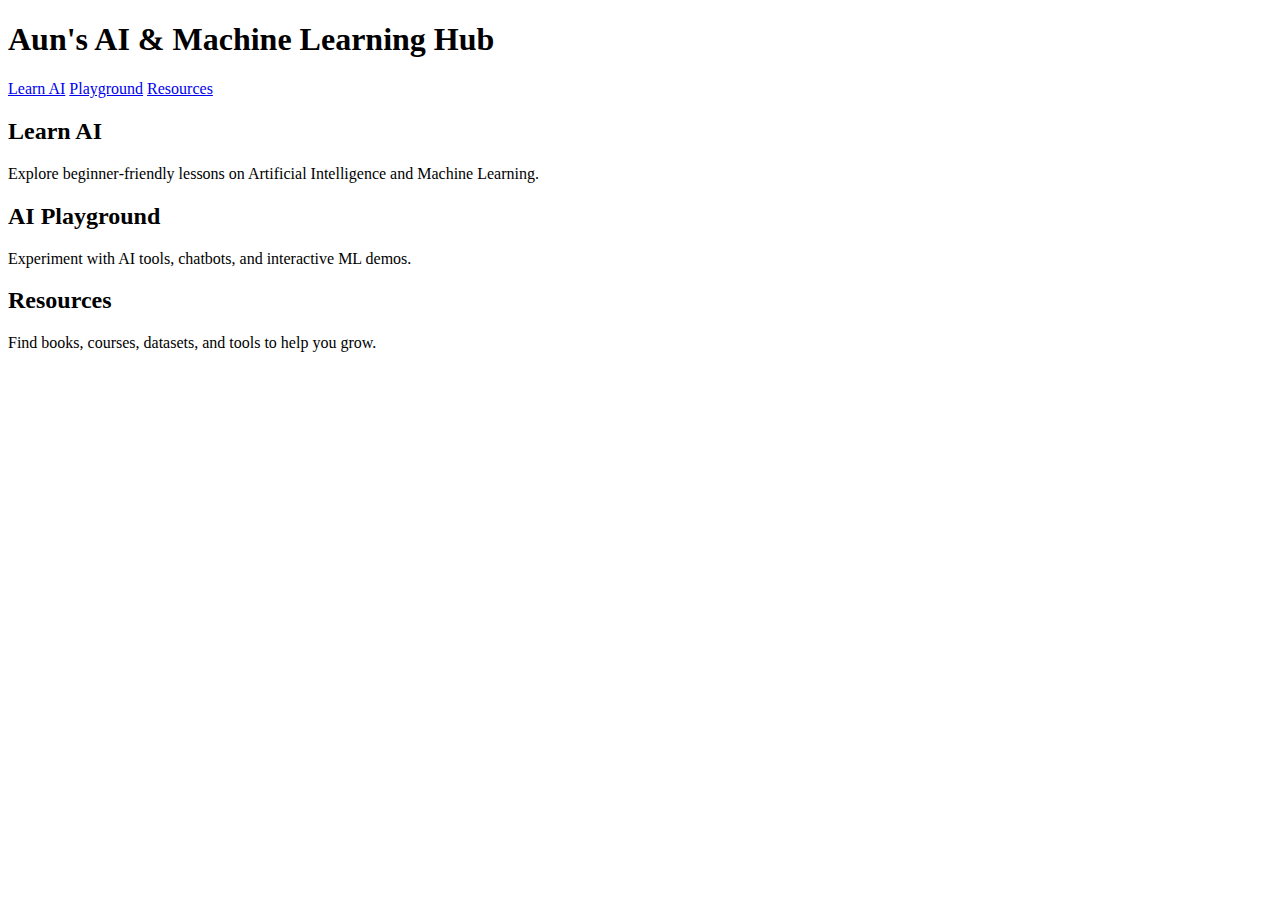
<file: index.html>
<!DOCTYPE html>
<html>
<head>
  <title>AI & Machine Learning Hub</title>
  <link rel="stylesheet" href="assets/styles.css">
</head>
<body>

<header>
  <h1>Aun's AI & Machine Learning Hub</h1>
  <nav>
    <a href="learn.html">Learn AI</a>
    <a href="playground.html">Playground</a>
    <a href="resources.html">Resources</a>
  </nav>
</header>

<div class="container">

  <div class="section">
    <h2>Learn AI</h2>
    <p>Explore beginner‑friendly lessons on Artificial Intelligence and Machine Learning.</p>
  </div>

  <div class="section">
    <h2>AI Playground</h2>
    <p>Experiment with AI tools, chatbots, and interactive ML demos.</p>
  </div>

  <div class="section">
    <h2>Resources</h2>
    <p>Find books, courses, datasets, and tools to help you grow.</p>
  </div>

</div>

</body>
</html>
</file>
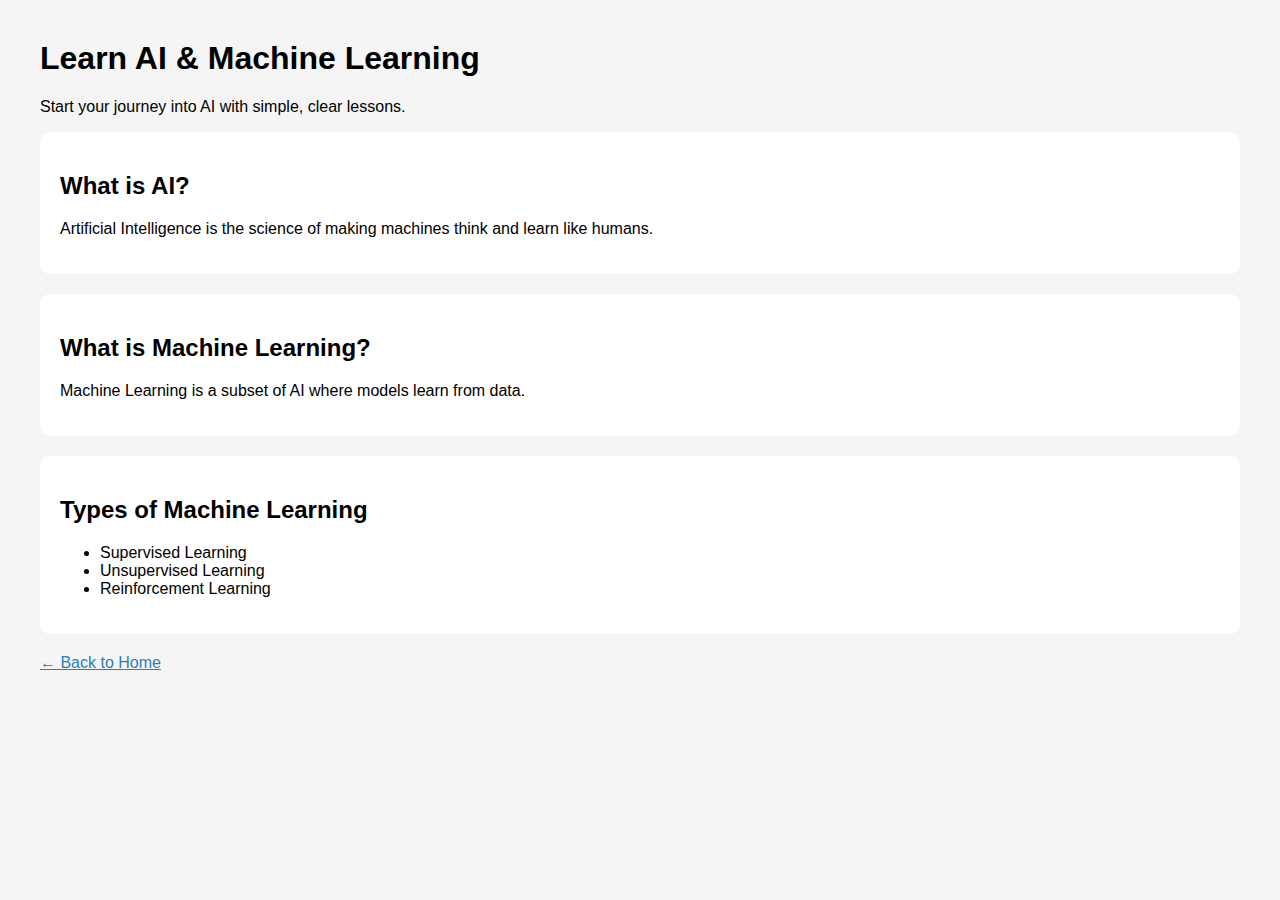
<file: learn.html>
<!DOCTYPE html>
<html>
<head>
  <title>Learn AI & Machine Learning</title>
  <style>
    body { font-family: Arial; margin: 40px; background: #f5f5f5; }
    .section { background: white; padding: 20px; border-radius: 10px; margin-bottom: 20px; }
    a { color: #2980b9; }
  </style>
</head>
<body>

<h1>Learn AI & Machine Learning</h1>
<p>Start your journey into AI with simple, clear lessons.</p>

<div class="section">
  <h2>What is AI?</h2>
  <p>Artificial Intelligence is the science of making machines think and learn like humans.</p>
</div>

<div class="section">
  <h2>What is Machine Learning?</h2>
  <p>Machine Learning is a subset of AI where models learn from data.</p>
</div>

<div class="section">
  <h2>Types of Machine Learning</h2>
  <ul>
    <li>Supervised Learning</li>
    <li>Unsupervised Learning</li>
    <li>Reinforcement Learning</li>
  </ul>
</div>

<a href="index.html">← Back to Home</a>

</body>
</html>
</file>
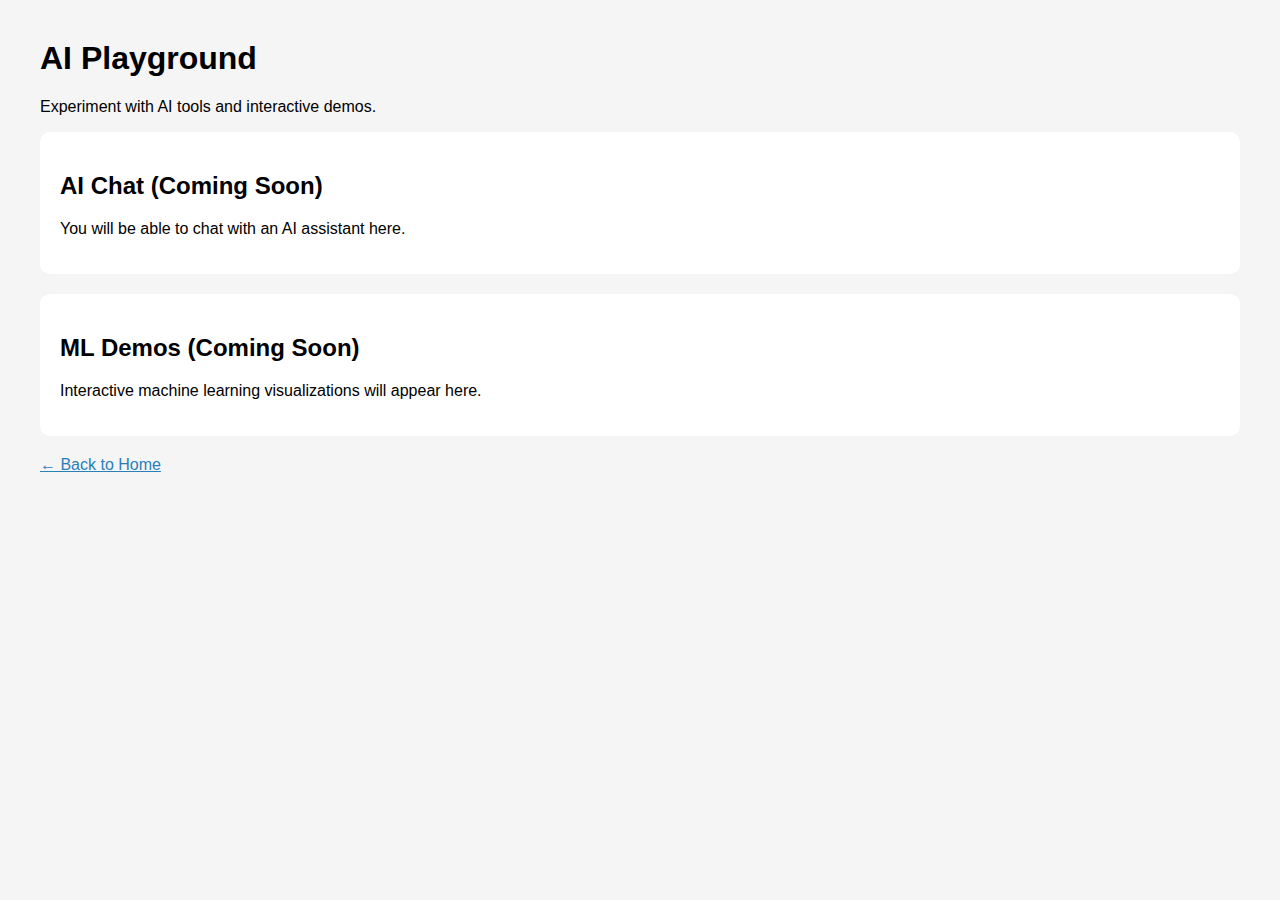
<file: playground.html>
<!DOCTYPE html>
<html>
<head>
  <title>AI Playground</title>
  <style>
    body { font-family: Arial; margin: 40px; background: #f5f5f5; }
    .section { background: white; padding: 20px; border-radius: 10px; margin-bottom: 20px; }
    a { color: #2980b9; }
  </style>
</head>
<body>

<h1>AI Playground</h1>
<p>Experiment with AI tools and interactive demos.</p>

<div class="section">
  <h2>AI Chat (Coming Soon)</h2>
  <p>You will be able to chat with an AI assistant here.</p>
</div>

<div class="section">
  <h2>ML Demos (Coming Soon)</h2>
  <p>Interactive machine learning visualizations will appear here.</p>
</div>

<a href="index.html">← Back to Home</a>

</body>
</html>
</file>
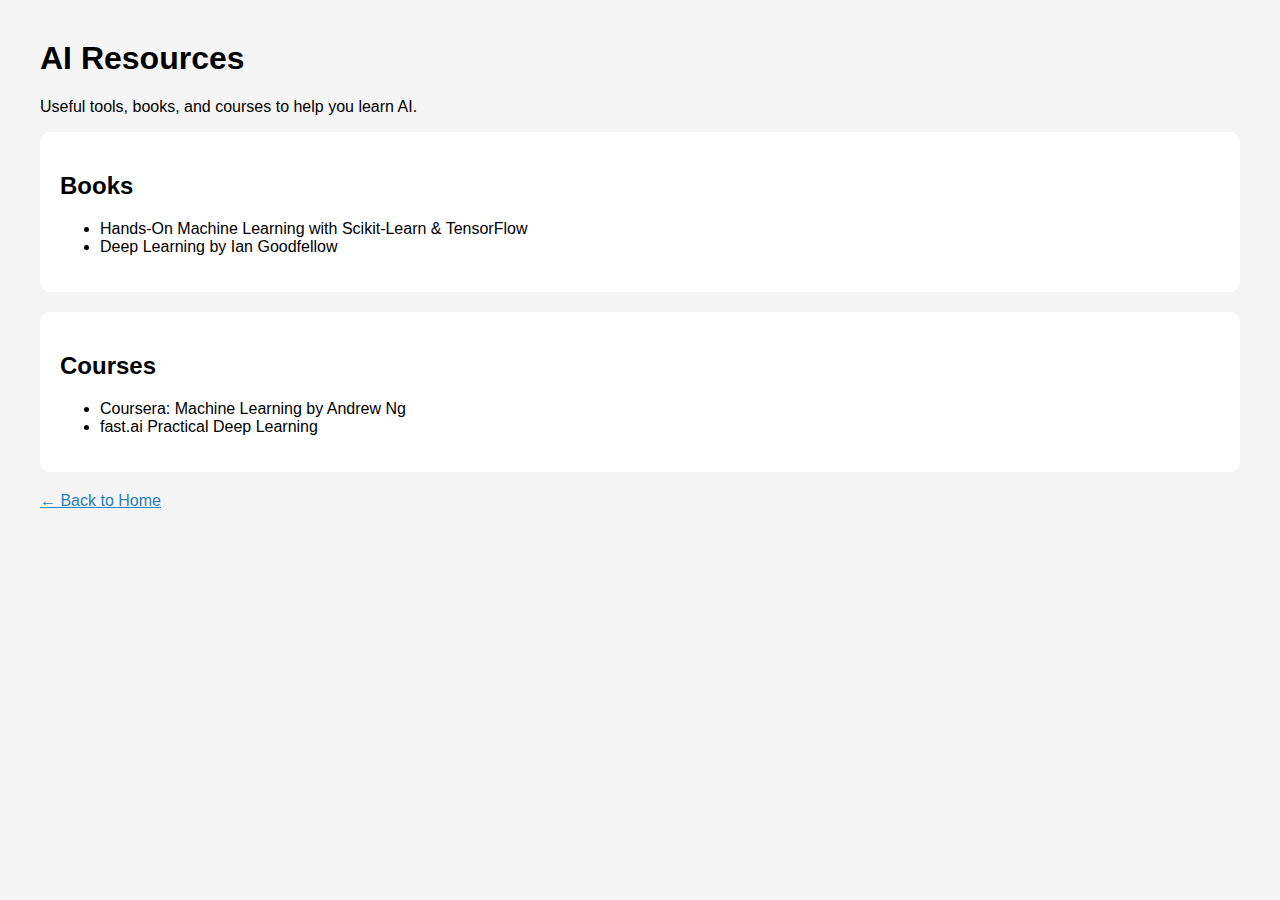
<file: resources.html>
<!DOCTYPE html>
<html>
<head>
  <title>AI Resources</title>
  <style>
    body { font-family: Arial; margin: 40px; background: #f5f5f5; }
    .section { background: white; padding: 20px; border-radius: 10px; margin-bottom: 20px; }
    a { color: #2980b9; }
  </style>
</head>
<body>

<h1>AI Resources</h1>
<p>Useful tools, books, and courses to help you learn AI.</p>

<div class="section">
  <h2>Books</h2>
  <ul>
    <li>Hands-On Machine Learning with Scikit-Learn & TensorFlow</li>
    <li>Deep Learning by Ian Goodfellow</li>
  </ul>
</div>

<div class="section">
  <h2>Courses</h2>
  <ul>
    <li>Coursera: Machine Learning by Andrew Ng</li>
    <li>fast.ai Practical Deep Learning</li>
  </ul>
</div>

<a href="index.html">← Back to Home</a>

</body>
</html>
</file>
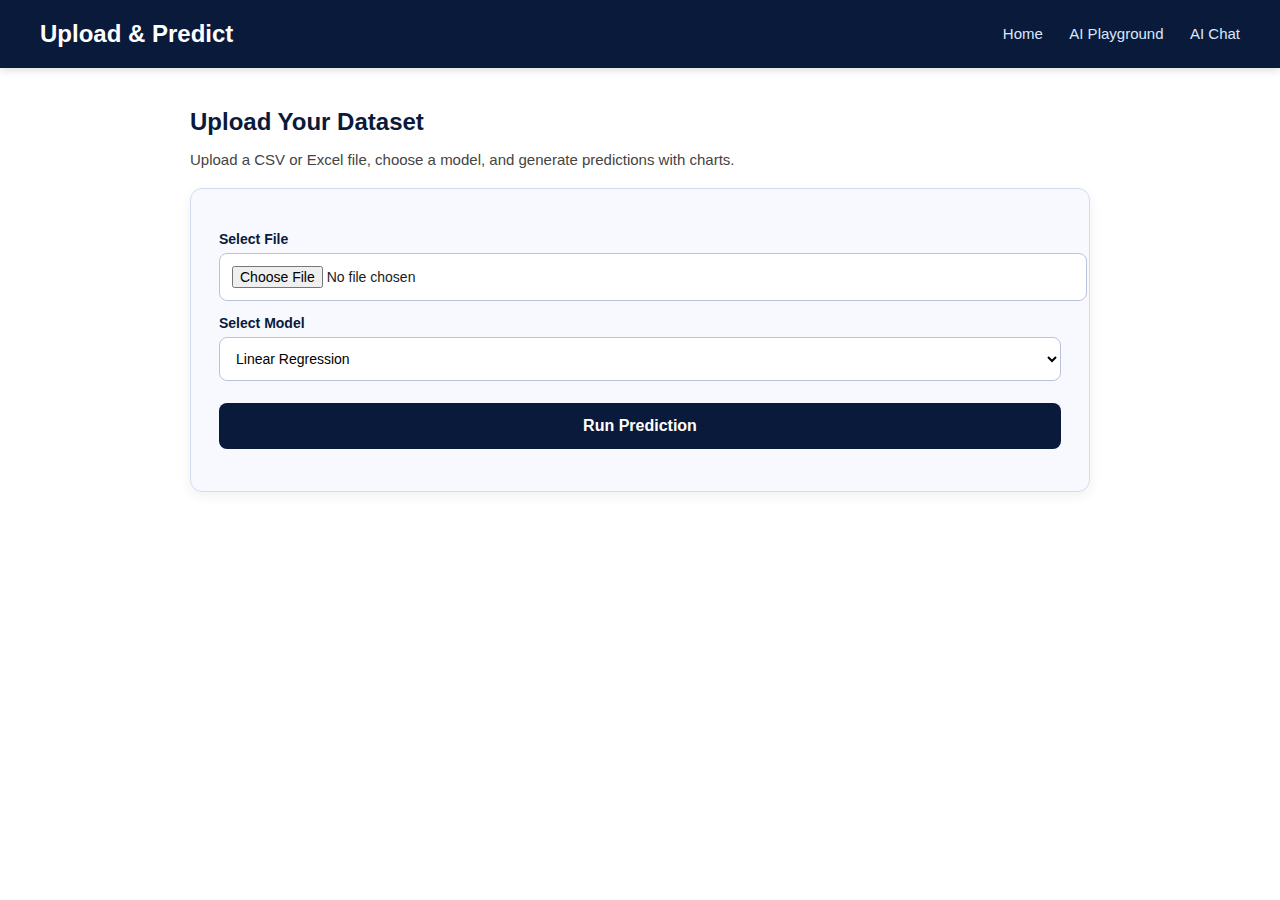
<file: upload.html>
<!DOCTYPE html>
<html>
<head>
  <title>Upload & Predict</title>

  <style>
    /* GLOBAL */
    body {
      background-color: #ffffff;
      color: #1a1a1a;
      font-family: "Segoe UI", Roboto, Arial, sans-serif;
      margin: 0;
      padding: 0;
    }

    /* HEADER */
    header {
      background: #0a1a3a; /* Navy blue */
      color: white;
      padding: 20px 40px;
      display: flex;
      justify-content: space-between;
      align-items: center;
      box-shadow: 0 2px 8px rgba(0,0,0,0.15);
    }

    header h1 {
      margin: 0;
      font-size: 24px;
      font-weight: 600;
    }

    nav a {
      color: #dbe7ff;
      margin-left: 22px;
      text-decoration: none;
      font-size: 15px;
      font-weight: 500;
      transition: 0.2s;
    }

    nav a:hover {
      color: white;
    }

    /* MAIN CONTAINER */
    .container {
      max-width: 900px;
      margin: 40px auto;
      padding: 0 20px;
    }

    h2 {
      color: #0a1a3a;
      font-size: 24px;
      margin-bottom: 8px;
    }

    p {
      color: #444;
      font-size: 15px;
    }

    /* CARD */
    .card {
      background: #f7f9ff;
      border: 1px solid #d4dcf0;
      border-radius: 12px;
      padding: 28px;
      margin-top: 20px;
      box-shadow: 0 4px 14px rgba(0,0,0,0.06);
    }

    label {
      display: block;
      margin-top: 14px;
      margin-bottom: 6px;
      font-size: 14px;
      font-weight: 600;
      color: #0a1a3a;
    }

    input[type="file"], select {
      width: 100%;
      padding: 12px;
      border-radius: 8px;
      border: 1px solid #b8c4dd;
      background: white;
      font-size: 14px;
      transition: 0.2s;
    }

    input[type="file"]:focus,
    select:focus {
      border-color: #0a1a3a;
      outline: none;
      box-shadow: 0 0 0 2px rgba(10, 26, 58, 0.2);
    }

    /* BUTTON */
    .button {
      margin-top: 22px;
      padding: 14px 22px;
      border-radius: 8px;
      border: none;
      background: #0a1a3a;
      color: white;
      font-size: 16px;
      font-weight: 600;
      cursor: pointer;
      transition: 0.2s;
      width: 100%;
    }

    .button:hover {
      background: #0d2554;
    }

    /* STATUS TEXT */
    #status {
      margin-top: 14px;
      font-size: 14px;
      color: #0a1a3a;
      font-weight: 500;
    }

    /* RESULTS SECTION */
    #resultsSection {
      margin-top: 50px;
    }

    .metrics {
      display: grid;
      grid-template-columns: repeat(auto-fit, minmax(180px, 1fr));
      gap: 18px;
      margin-top: 20px;
    }

    .metric-card {
      background: #eef2ff;
      border: 1px solid #cdd7f5;
      border-radius: 10px;
      padding: 14px;
      text-align: center;
    }

    .metric-label {
      font-size: 13px;
      color: #0a1a3a;
    }

    .metric-value {
      font-size: 20px;
      font-weight: 700;
      margin-top: 4px;
      color: #0a1a3a;
    }

    .charts-grid {
      display: grid;
      grid-template-columns: repeat(auto-fit, minmax(280px, 1fr));
      gap: 24px;
      margin-top: 30px;
    }

    .chart-card {
      background: #f7f9ff;
      border: 1px solid #d4dcf0;
      border-radius: 12px;
      padding: 14px;
      box-shadow: 0 4px 12px rgba(0,0,0,0.05);
    }

    .chart-card h3 {
      margin: 0 0 12px;
      font-size: 16px;
      color: #0a1a3a;
      font-weight: 600;
    }

    .chart-card img {
      width: 100%;
      border-radius: 8px;
    }

    pre {
      background: #f1f3fa;
      padding: 14px;
      border-radius: 10px;
      border: 1px solid #d5dcf0;
      max-height: 260px;
      overflow: auto;
      font-size: 12px;
      color: #333;
      margin-top: 20px;
    }
  </style>
</head>

<body>

<header>
  <h1>Upload & Predict</h1>
  <nav>
    <a href="index.html">Home</a>
    <a href="playground.html">AI Playground</a>
    <a href="ai-chat.html">AI Chat</a>
  </nav>
</header>

<div class="container">

  <h2>Upload Your Dataset</h2>
  <p>Upload a CSV or Excel file, choose a model, and generate predictions with charts.</p>

  <div class="card">
    <label>Select File</label>
    <input type="file" id="fileInput" accept=".csv,.xlsx,.xls" />

    <label>Select Model</label>
    <select id="modelSelect">
      <option value="linear_regression">Linear Regression</option>
      <option value="random_forest_regressor">Random Forest Regressor</option>
      <option value="logistic_regression">Logistic Regression</option>
      <option value="random_forest_classifier">Random Forest Classifier</option>
      <option value="kmeans">KMeans</option>
      <option value="dbscan">DBSCAN</option>
      <option value="automl">AutoML</option>
    </select>

    <button class="button" onclick="handleUpload()">Run Prediction</button>

    <p id="status"></p>
  </div>

  <div id="resultsSection" style="display:none;">
    <h2>Results</h2>

    <div class="metrics" id="metricsContainer"></div>

    <div class="charts-grid" id="chartsContainer"></div>

    <h3>Raw Response (Debug)</h3>
    <pre id="rawOutput"></pre>
  </div>

</div>

<script>
async function handleUpload() {
  const file = document.getElementById("fileInput").files[0];
  const model = document.getElementById("modelSelect").value;
  const status = document.getElementById("status");
  const resultsSection = document.getElementById("resultsSection");
  const metricsContainer = document.getElementById("metricsContainer");
  const chartsContainer = document.getElementById("chartsContainer");
  const rawOutput = document.getElementById("rawOutput");

  if (!file) {
    status.textContent = "Please select a file first.";
    status.style.color = "#d9534f";
    return;
  }

  const formData = new FormData();
  formData.append("file", file);
  formData.append("model", model);

  status.textContent = "Processing... please wait.";
  status.style.color = "#0a1a3a";

  resultsSection.style.display = "none";
  metricsContainer.innerHTML = "";
  chartsContainer.innerHTML = "";
  rawOutput.textContent = "";

  try {
    const response = await fetch("https://ml-backend-yury.onrender.com/predict", {
      method: "POST",
      body: formData
    });

    const result = await response.json();

    status.textContent = "Done! Scroll down to see results.";
    status.style.color = "#0a1a3a";

    resultsSection.style.display = "block";
    rawOutput.textContent = JSON.stringify(result, null, 2);

    // METRICS
    const m = result.metrics || {};
    const metricsList = [
      { label: "R² Score", key: "r2" },
      { label: "MAE", key: "mae" },
      { label: "MSE", key: "mse" },
      { label: "Accuracy", key: "accuracy" },
      { label: "Silhouette Score", key: "silhouette" }
    ];

    metricsList.forEach(item => {
      const value = m[item.key];
      if (value !== null && value !== undefined) {
        const card = document.createElement("div");
        card.className = "metric-card";
        card.innerHTML = `
          <div class="metric-label">${item.label}</div>
          <div class="metric-value">${typeof value === "number" ? value.toFixed(4) : value}</div>
        `;
        metricsContainer.appendChild(card);
      }
    });

    // CHARTS
    const charts = result.charts || {};
    const chartDefs = [
      { key: "actual_vs_predicted", title: "Actual vs Predicted" },
      { key: "residuals", title: "Residual Plot" },
      { key: "feature_importance", title: "Feature Importance" },
      { key: "confusion_matrix", title: "Confusion Matrix" },
      { key: "clusters", title: "Cluster Plot" }
    ];

    chartDefs.forEach(c => {
      const base64 = charts[c.key];
      if (base64) {
        const card = document.createElement("div");
        card.className = "chart-card";
        card.innerHTML = `
          <h3>${c.title}</h3>
          <img src="data:image/png;base64,${base64}">
        `;
        chartsContainer.appendChild(card);
      }
    });

  } catch (error) {
    console.error(error);
    status.textContent = "Error: " + error;
    status.style.color = "#d9534f";
  }
}
</script>

</body>
</html>
</file>
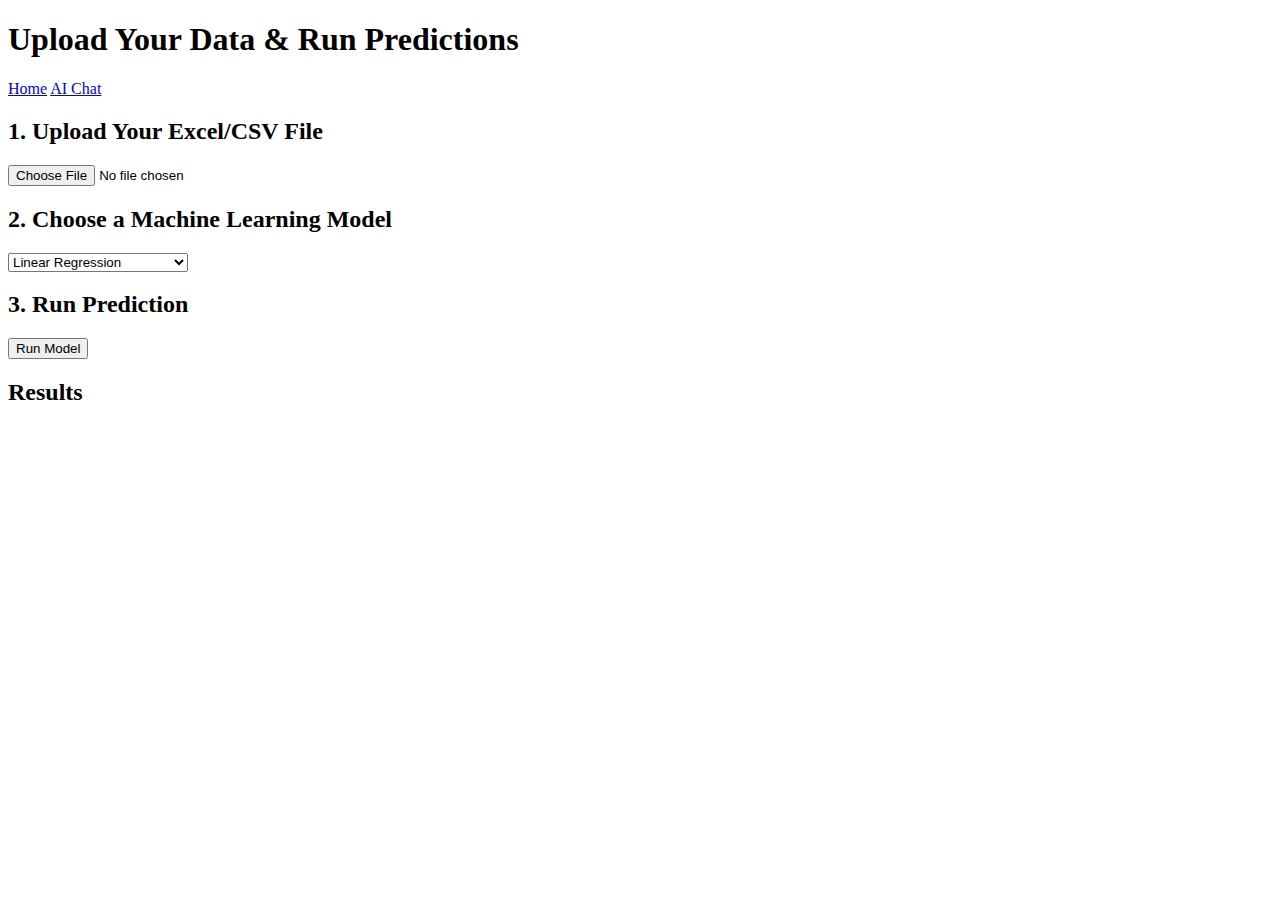
<file: playground/upload.html>
<!DOCTYPE html>
<html>
<head>
  <title>ML Prediction Playground</title>
  <link rel="stylesheet" href="../assets/styles.css">
</head>
<body>

<header>
  <h1>Upload Your Data & Run Predictions</h1>
  <nav>
    <a href="../index.html">Home</a>
    <a href="ai-chat.html">AI Chat</a>
  </nav>
</header>

<div class="container">

  <div class="section">
    <h2>1. Upload Your Excel/CSV File</h2>
    <input type="file" id="fileInput" accept=".xlsx,.xls,.csv">
  </div>

  <div class="section">
    <h2>2. Choose a Machine Learning Model</h2>
    <select id="modelSelect">
      <option value="linear_regression">Linear Regression</option>
      <option value="random_forest_regressor">Random Forest Regressor</option>
      <option value="xgboost_regressor">XGBoost Regressor</option>
      <option value="logistic_regression">Logistic Regression</option>
      <option value="random_forest_classifier">Random Forest Classifier</option>
      <option value="svm">Support Vector Machine</option>
      <option value="naive_bayes">Naive Bayes</option>
      <option value="kmeans">K-Means Clustering</option>
      <option value="dbscan">DBSCAN Clustering</option>
      <option value="automl">AutoML (Best Model)</option>
    </select>
  </div>

  <div class="section">
    <h2>3. Run Prediction</h2>
    <button onclick="uploadAndPredict()">Run Model</button>
  </div>

  <div class="section">
    <h2>Results</h2>
    <pre id="output"></pre>
  </div>

</div>

<script>
async function uploadAndPredict() {
  const file = document.getElementById("fileInput").files[0];
  const model = document.getElementById("modelSelect").value;

  if (!file) {
    alert("Please upload a file first");
    return;
  }

  const formData = new FormData();
  formData.append("file", file);
  formData.append("model", model);

  const response = await fetch("YOUR_PYTHON_BACKEND_URL/predict", {
    method: "POST",
    body: formData
  });

  const result = await response.json();
  document.getElementById("output").textContent = JSON.stringify(result, null, 2);
}
</script>

</body>
</html>
</file>
<file: assets/styles.css>

</file>
